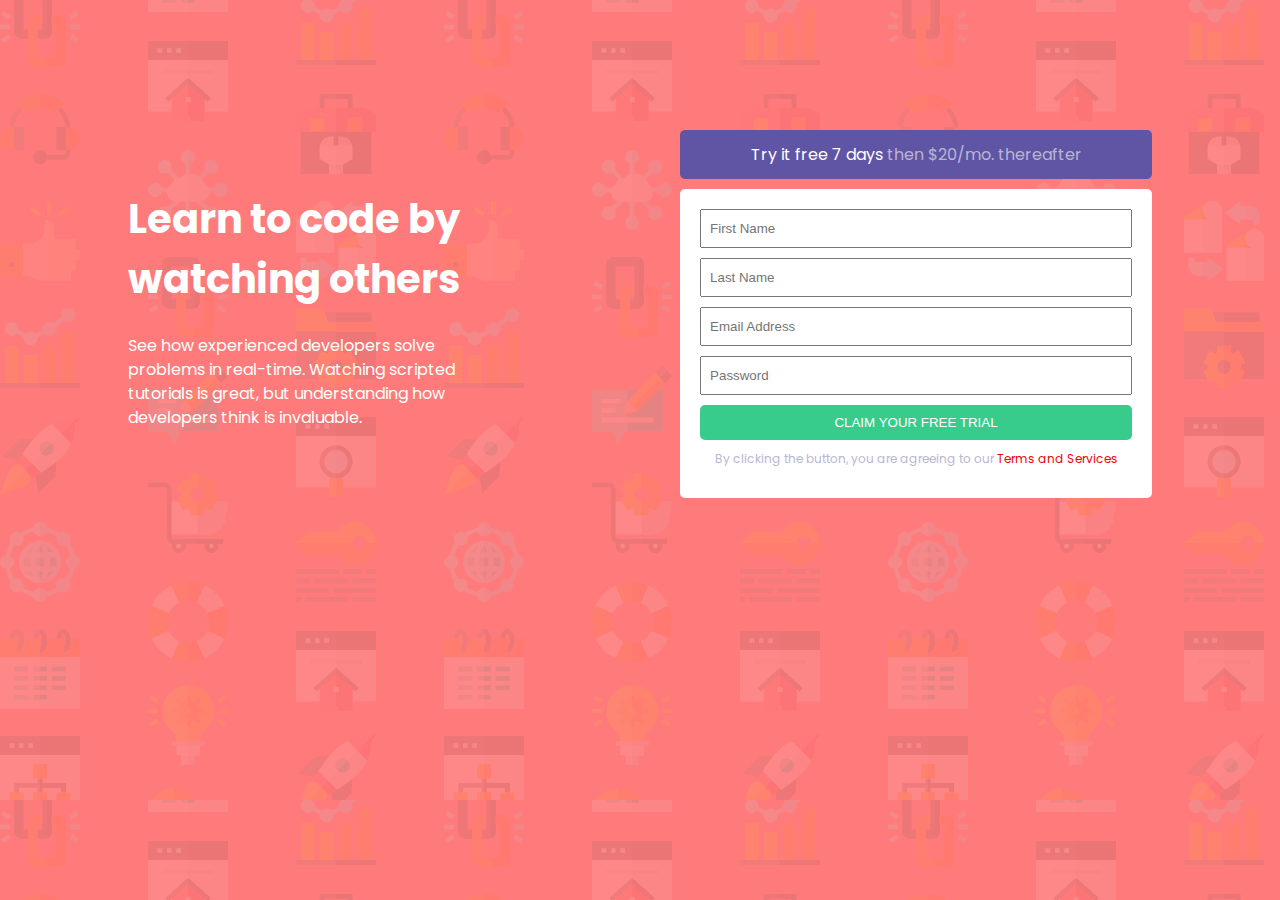
<file: index.html>
<!DOCTYPE html>
<html lang="en">
    <head>
        <meta charset="UTF-8"/>
        <meta name="viewport" content="width=device-width, initial-scale=1.0"/>

        <link rel="icon" type="image/png" sizes="32x32" href="favicon-32x32 (1).png"/>
        <link rel="stylesheet" href="form.css"/>
        <title>Responsive Form</title>
    </head>
    <body>
        <section class="container">
            <div class="text">
                <h1>Learn to code by
                    <br>
                    watching others</h1>
                    <br>
                <p>
                    See how experienced developers solve problems in real-time. Watching
                              scripted tutorials is great, but understanding how developers think is
                              invaluable.
                </p>
            </div>
            <div class="form">
                <p class="p-box">Try it free 7 days
                    <span>then $20/mo. thereafter</span>
                </p>
                <form>
                    <input type="text" placeholder="First Name"/>
                    <input type="text" placeholder="Last Name"/>
                    <input type="email" placeholder="Email Address"/>
                    <input type="password" placeholder="Password"/>
                    <button class="btn">Claim your free trial</button>
                    <p class="p-footer">
                        By clicking the button, you are agreeing to our
                        <span>Terms and Services</span>
                    </p>
                </form>

            </div>
        </section>
    </body>
</html>
</file>
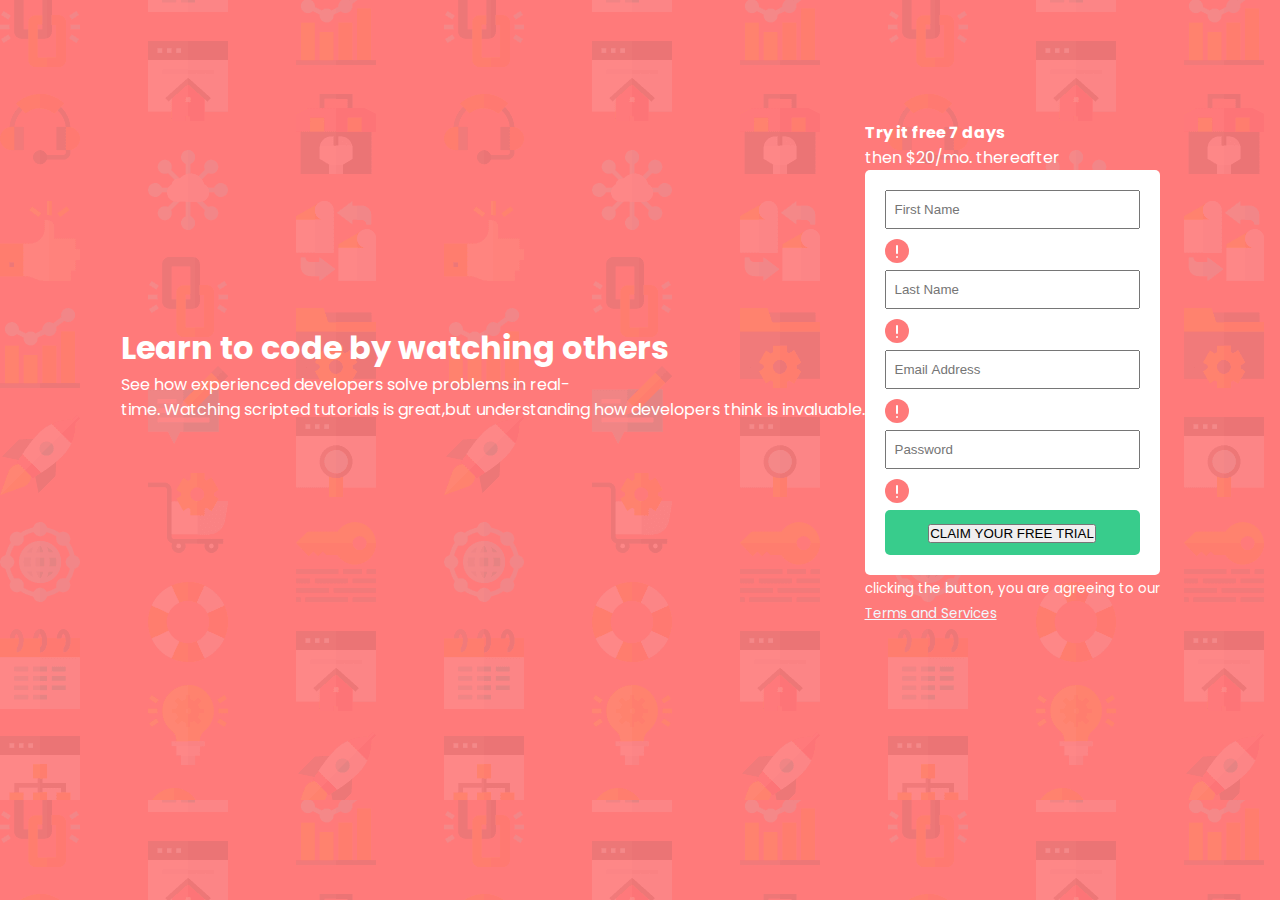
<file: Index.html>
<!DOCTYPE html>
<html lang="en">
    <head>
        <meta charset="UTF-8">
        <meta
        name="viewport" content="width=device-width, initial-scale=1.0">
        <link rel="icon" type="image/png" sizes="32x32" href="/favicon-32x32 (1).png">
        <link rel="stylesheet" href="form.css">
        <title>Responsie Form</title>
    </head>
    <body>
        <main class="container">
            <section class="left">
                <h1>Learn to code by watching others</h1>
                <p>See how experienced developers solve problems in real-time. Watching scripted tutorials is great,but understanding how developers think is invaluable.</p>
            </section>
            <section class="form_side">
                <div class="form_header">
                    <p>
                        <strong>Try it free 7 days</strong>
                        then $20/mo. thereafter</p>
                </div>
                <div class="main_form">
                    <form action="" id="form">
                        <div class="formField">
                            <input type="text" id="Firstname" placeholder="First Name">
                            <img src="icon-error.svg" alt="" class="error_icon">
                            <small></small>
                        </div>
                        <div class="formField">
                            <input type="text" id="Lastname" placeholder="Last Name">
                            <img src="icon-error.svg" alt="" class="error_icon">
                            <small></small>
                        </div>
                        <div class="formField">
                            <input type="email" id="Email" placeholder="Email Address">
                            <img src="icon-error.svg" alt="" class="error_icon">
                            <small></small>
                        </div>
                        <div class="formField">
                            <input type="password" id="Password" placeholder="Password">
                            <img src="icon-error.svg" alt="" class="error_icon">
                            <small></small>
                        </div>
                        <div class="btn">
                            <button type="submit">CLAIM YOUR FREE TRIAL</button>
                        </div>
                    </form>
                    <div class="form_footer">
                        <small>
                            clicking the button, you are agreeing to our
                            <a href="">
                                Terms and Services</a>
                        </small>
                    </div>
                </div>
            </section>
        </main>
    </body>
</html>
</file>
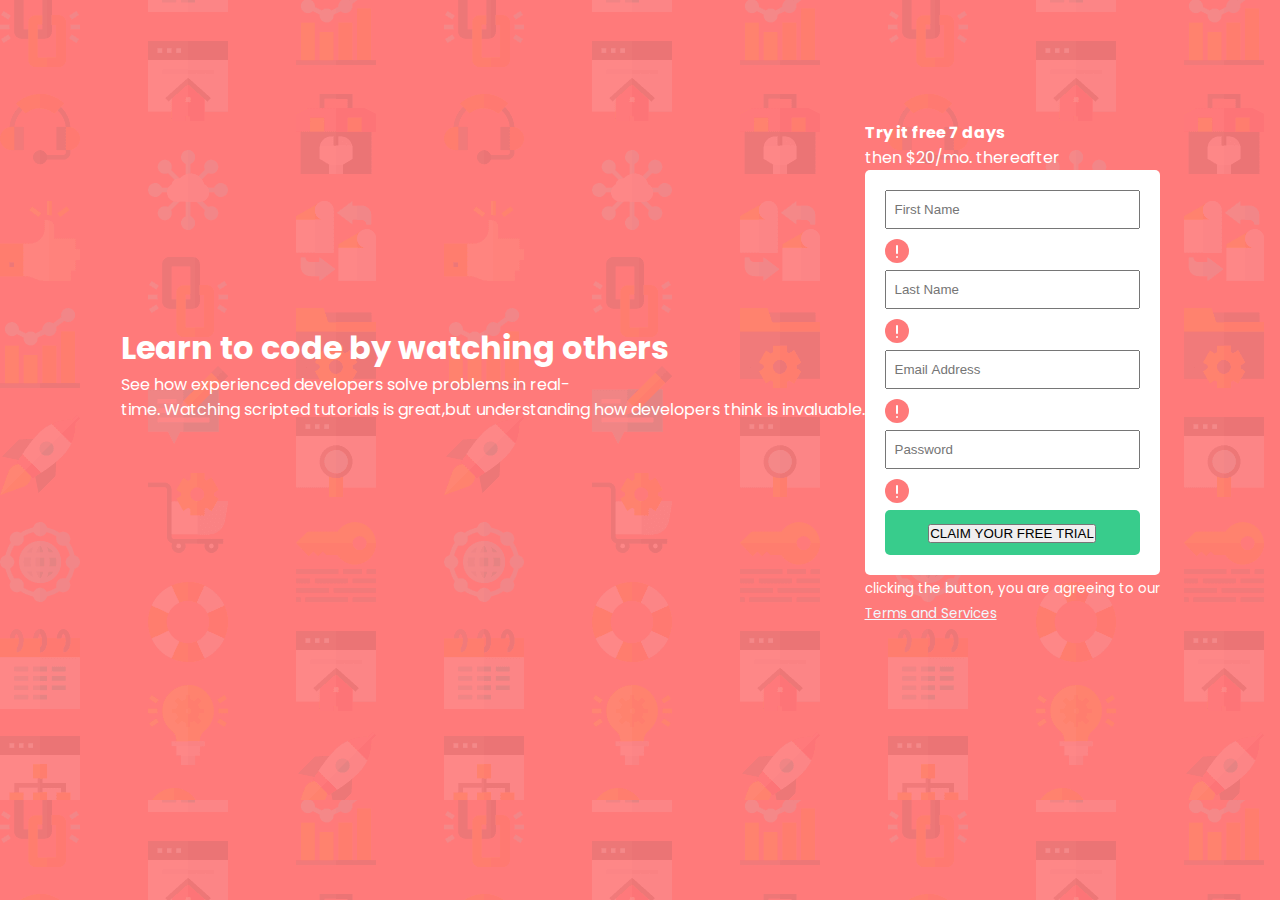
<file: form.html>
<!DOCTYPE html>
<html lang="en">
    <head>
        <meta charset="UTF-8">
        <meta
        name="viewport" content="width=device-width, initial-scale=1.0">
        <link rel="icon" type="image/png" sizes="32x32" href="/favicon-32x32 (1).png">
        <link rel="stylesheet" href="/form.css">
        <title>Responsie Form</title>
    </head>
    <body>
        <main class="container">
            <section class="left">
                <h1>Learn to code by watching others</h1>
                <p>See how experienced developers solve problems in real-time. Watching scripted tutorials is great,but understanding how developers think is invaluable.</p>
            </section>
            <section class="form_side">
                <div class="form_header">
                    <p>
                        <strong>Try it free 7 days</strong>
                        then $20/mo. thereafter</p>
                </div>
                <div class="main_form">
                    <form action="" id="form">
                        <div class="formField">
                            <input type="text" id="Firstname" placeholder="First Name">
                            <img src="icon-error.svg" alt="" class="error_icon">
                            <small></small>
                        </div>
                        <div class="formField">
                            <input type="text" id="Lastname" placeholder="Last Name">
                            <img src="icon-error.svg" alt="" class="error_icon">
                            <small></small>
                        </div>
                        <div class="formField">
                            <input type="email" id="Email" placeholder="Email Address">
                            <img src="icon-error.svg" alt="" class="error_icon">
                            <small></small>
                        </div>
                        <div class="formField">
                            <input type="password" id="Password" placeholder="Password">
                            <img src="icon-error.svg" alt="" class="error_icon">
                            <small></small>
                        </div>
                        <div class="btn">
                            <button type="submit">CLAIM YOUR FREE TRIAL</button>
                        </div>
                    </form>
                    <div class="form_footer">
                        <small>
                            clicking the button, you are agreeing to our
                            <a href="">
                                Terms and Services</a>
                        </small>
                    </div>
                </div>
            </section>
        </main>
    </body>
</html>
</file>
<file: form.css>
@import url('https://fonts.googleapis.com/css2?family=Poppins:wght@400;500;600;700&display=swap');

* {
    box-sizing: border-box;
    padding: 0;
    margin: 0;
  }
  body {
    background-color: hsl(0, 100%, 74%);
    background-image: url(bg-intro-desktop.png);
    font-family: 'Poppins', sans-serif;
  }
  .container {
    width: 80%;
    margin: 120px auto;
    background-size: cover;
    display: flex;
    align-items: center;
    justify-content: center;
    color: white;
  }
  .text h1 {
    font-size: 2.5rem;
  }
  .text p {
    line-height: 1.5;
    width: 70%;
    font-size: 16px;
  }
  .attribution{
      text-align: center;
      color: white;
  }
  
  a{
      color: aliceblue;
  }
  
  .p-box {
    background-color: hsl(248, 32%, 49%);
    padding: 12px;
    text-align: center;
    margin: 10px 0;
    border-radius: 5px;
  }
  .p-box span {
    color: hsl(246, 25%, 77%);
  }
  form {
    background-color: white;
    padding: 20px;
    border-radius: 5px;
  }
  input {
    width: 100%;
    padding: 10px 8px;
    margin-bottom: 10px;
    outline: none;
  }
  input:focus {
    border-color: hsl(246, 25%, 77%);
    outline: none;
    
  }
  .btn {
    width: 100%;
    text-align: center;
    background-color: hsl(154, 59%, 51%);
    padding: 10px 8px;
    color: white;
    border: none;
    border-radius: 5px;
    text-transform: uppercase;
  }
  .p-footer {
    color: hsl(246, 25%, 77%);
    margin: 10px;
    font-size: 12px;
    text-align: center;
  }
  .p-footer span {
    color: hsl(0, 93%, 47%);
  }
  @media screen and (max-width: 375px) {
    .container {
      flex-direction: column;
      margin: 40px auto;
      background-image: url(bg-intro-mobile.png);
    }
    .text {
      text-align: center;
    }
  
    .text h1 {
      font-size: 28px;
      margin-bottom: 10px;
    }
    .text p {
      line-height: 1.5;
      width: auto;
      font-size: 16px;
    }
  
    .p-box {
      padding:  20px;
      font-size: 18px;
      margin: 20px 0;
    }
  }
</file>
